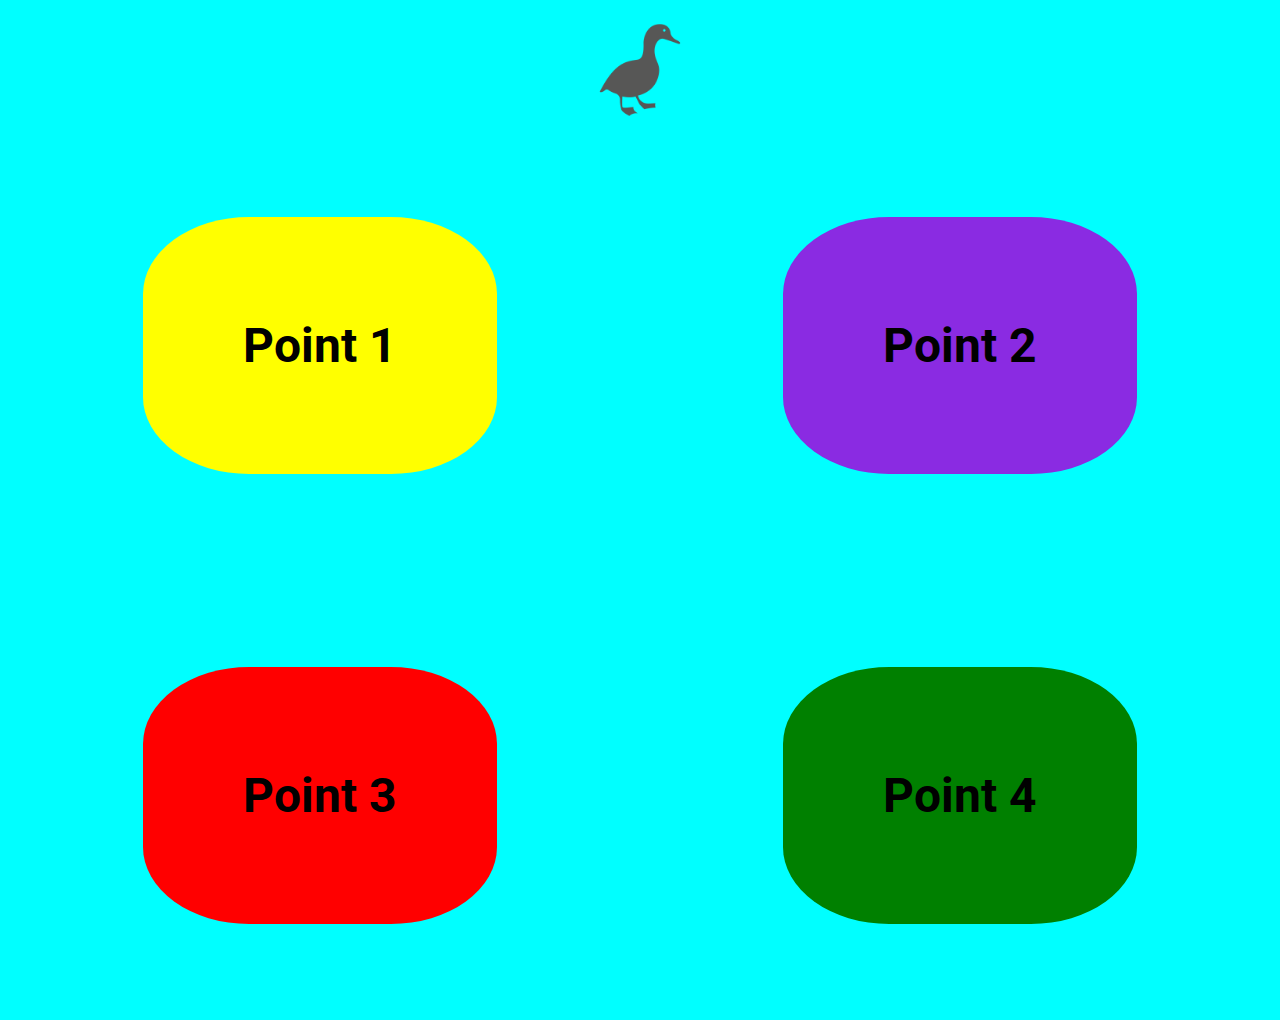
<file: index.html>
<!DOCTYPE html>
<html lang="en">
<head>
	<meta charset="UTF-8">
	<meta http-equiv="X-UA-Compatible" content="IE=edge">
	<meta name="viewport" content="width=device-width, initial-scale=1.0">
	<link rel="stylesheet" href="./css/index.css">
	<link rel="preconnect" href="https://fonts.googleapis.com"><link rel="preconnect" href="https://fonts.gstatic.com" crossorigin><link href="https://fonts.googleapis.com/css2?family=Roboto:wght@300;400;500;700&display=swap" rel="stylesheet">
	<title>Home</title>
</head>
<body>
	<!-- Insertar logo -->
	<a onclick="alerta()" href="./index.html">
		<img class="logo" src="./img/pato.png" alt="logo">
		<!-- <script>
			function alerta() {
				alert ("la paz nunca fue una opcion");
			}
		</script> -->
	</a>

	<!-- Contenedores -->
	<div class="container">
		<div class="container-child yellow">
			<a href="./html/color.html">Point 1</a>
		</div>
		<div class="container-child blue">
			<a href="./html/form.html">Point 2</a>
		</div>
		<div class="container-child red">
			<a href="./html/account.html">Point 3</a>
		</div>
		<div class="container-child green">
			<a href="">Point 4</a>
		</div>
	</div>
</body>
</html>
</file>
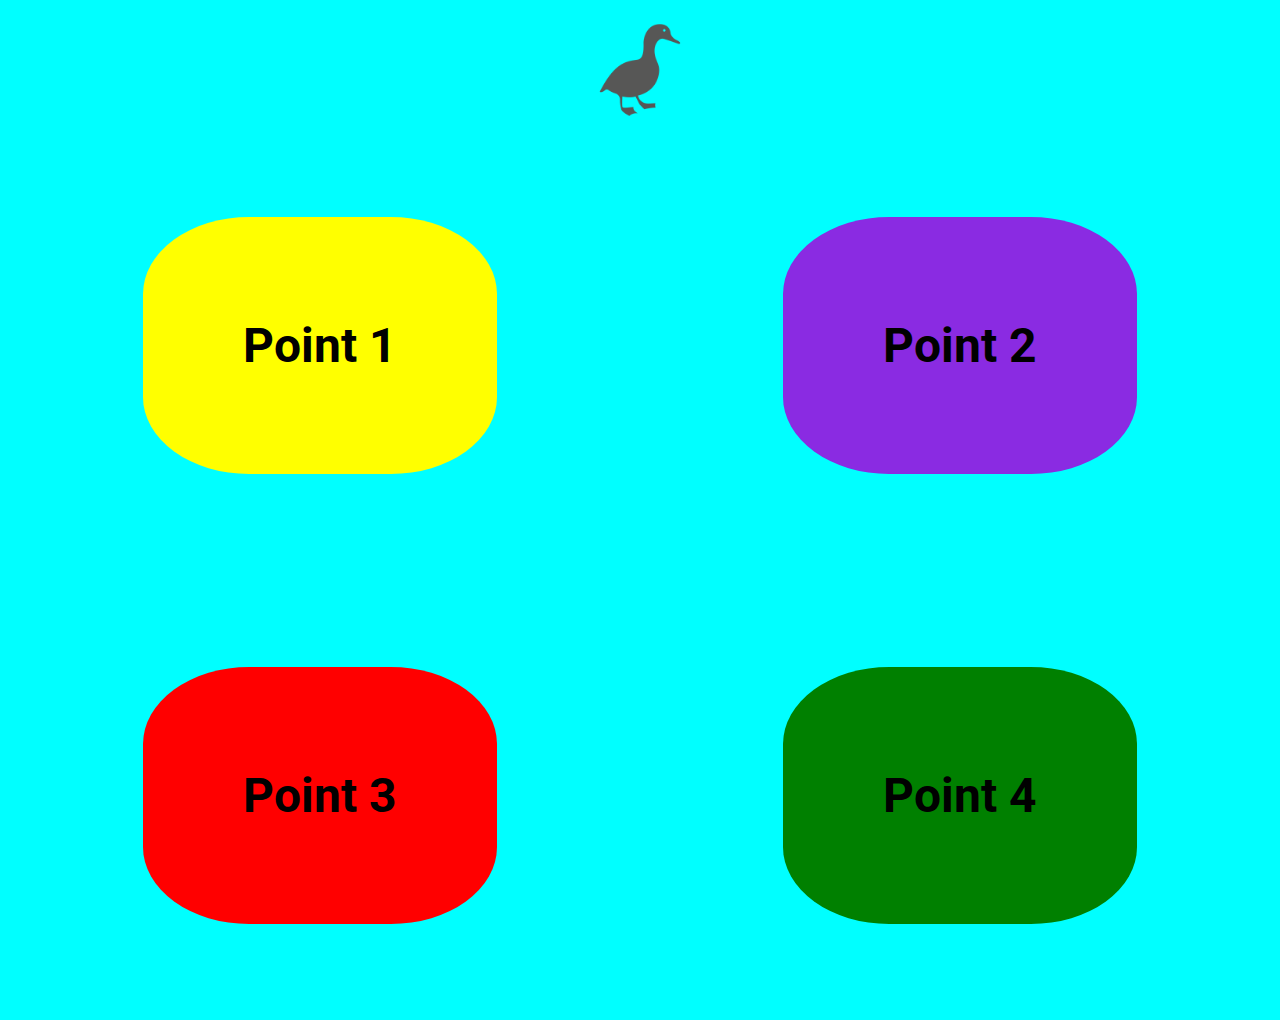
<file: html/index.html>
<!DOCTYPE html>
<html lang="en">
<head>
	<meta charset="UTF-8">
	<meta http-equiv="X-UA-Compatible" content="IE=edge">
	<meta name="viewport" content="width=device-width, initial-scale=1.0">
	<link rel="stylesheet" href="../css/index.css">
	<link rel="preconnect" href="https://fonts.googleapis.com"><link rel="preconnect" href="https://fonts.gstatic.com" crossorigin><link href="https://fonts.googleapis.com/css2?family=Roboto:wght@300;400;500;700&display=swap" rel="stylesheet">
	<title>Home</title>
</head>
<body>
	<!-- Insertar logo -->
	<a onclick="alerta()" href="./index.html">
		<img class="logo" src="../img/pato.png" alt="logo">
		<script>
			function alerta() {
				alert ("la paz nunca fue una opcion");
			}
		</script>
	</a>

	<!-- Contenedores -->
	<div class="container">
		<div class="container-child yellow">
			<a href="">Point 1</a>
		</div>
		<div class="container-child blue">
			<a href="../html/form.html">Point 2</a>
		</div>
		<div class="container-child red">
			<a href="../html/account.html">Point 3</a>
		</div>
		<div class="container-child green">
			<a href="">Point 4</a>
		</div>
	</div>
</body>
</html>
</file>
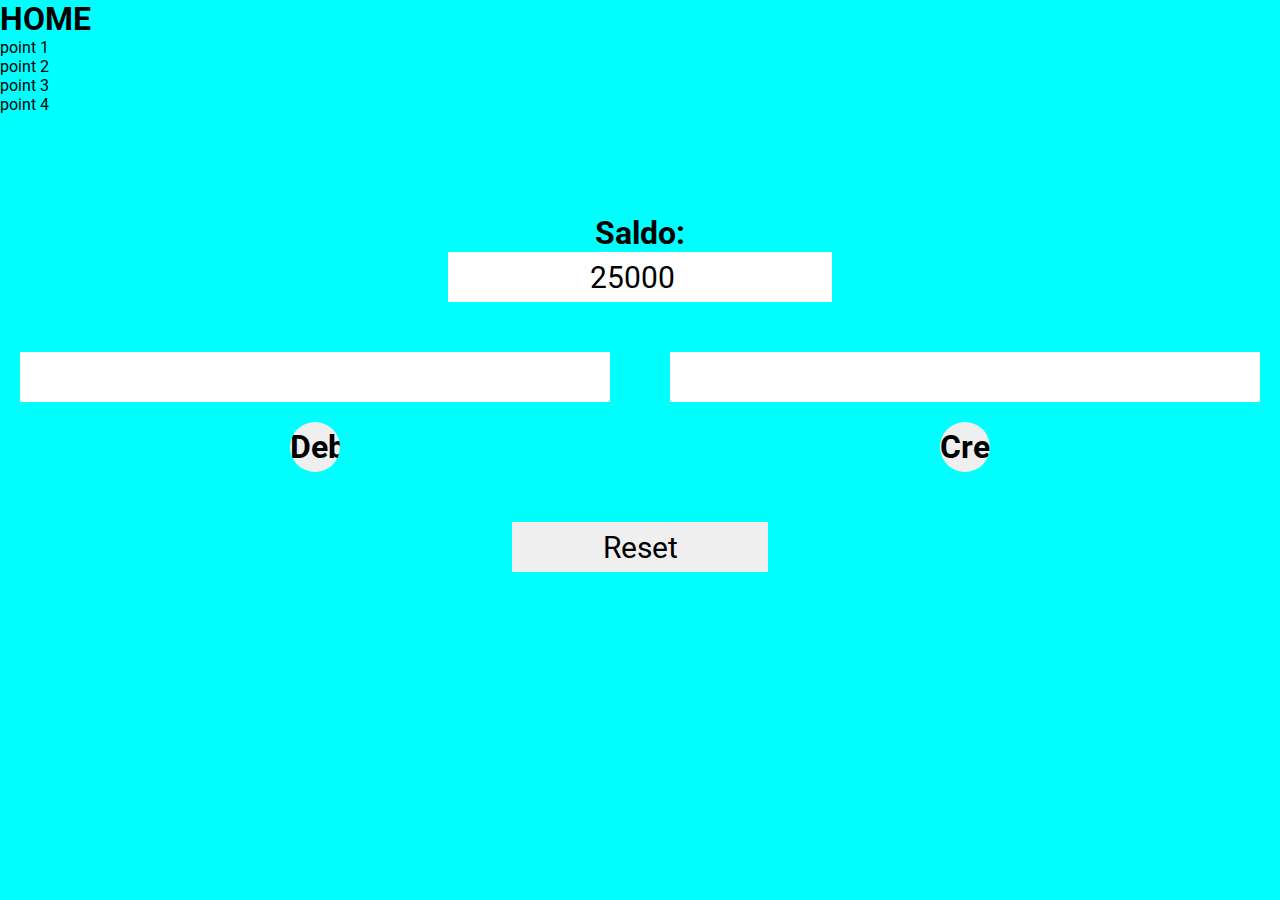
<file: html/account.html>
<!DOCTYPE html>
<html lang="en">
<head>
	<meta charset="UTF-8">
	<meta http-equiv="X-UA-Compatible" content="IE=edge">
	<meta name="viewport" content="width=device-width, initial-scale=1.0">
	<link rel="stylesheet" href="../css/account.css">
	<link rel="preconnect" href="https://fonts.googleapis.com"><link rel="preconnect" href="https://fonts.gstatic.com" crossorigin><link href="https://fonts.googleapis.com/css2?family=Roboto:wght@300;400;500;700&display=swap" rel="stylesheet">
	<title>Account $$$</title>
</head>
<body>
	<!-- Barra navegacion -->
	<nav class="nav">
		<a href="">
			<h1>HOME</h1>
		</a>

		<ul class="nav-bar">
			<li class="nav-bar__item">
				<a class="nav-bar__item-link" href="">point 1</a>
			</li>
			<li class="nav-bar__item">
				<a class="nav-bar__item-link" href="">point 2</a>
			</li>
			<li class="nav-bar__item">
				<a class="nav-bar__item-link" href="">point 3</a>
			</li>
			<li class="nav-bar__item">
				<a class="nav-bar__item-link" href="">point 4</a>
			</li>
		</ul>
	</nav>

	<!-- Contenedores -->
	<form class="form" id="form">
		<div class="container">
			<h1 style="display: block; text-align: center;">Saldo:</h1>
			<input class="balance" id="balance" type="number" style="width: 30%; display: flex; margin: 0 auto; text-align: center;" value="25000">
			<div class="container-child">
				<input class="debit child" id="debit" type="number">
				<input class="credit child" id="credit" type="number">
				<input type="button" value="Debito" id="plus" onclick="sumar()">
				<input type="button" value="Credito" id="minus" onclick="restar()">
			</div>
			<input type="reset" value="Reset" style="display: flex; margin: 0 auto; width: 20%; justify-content: center; margin-top: 50px">
		</div>
	</form>

	<script src="../js/account.js"></script>
</body>
</html>
</file>
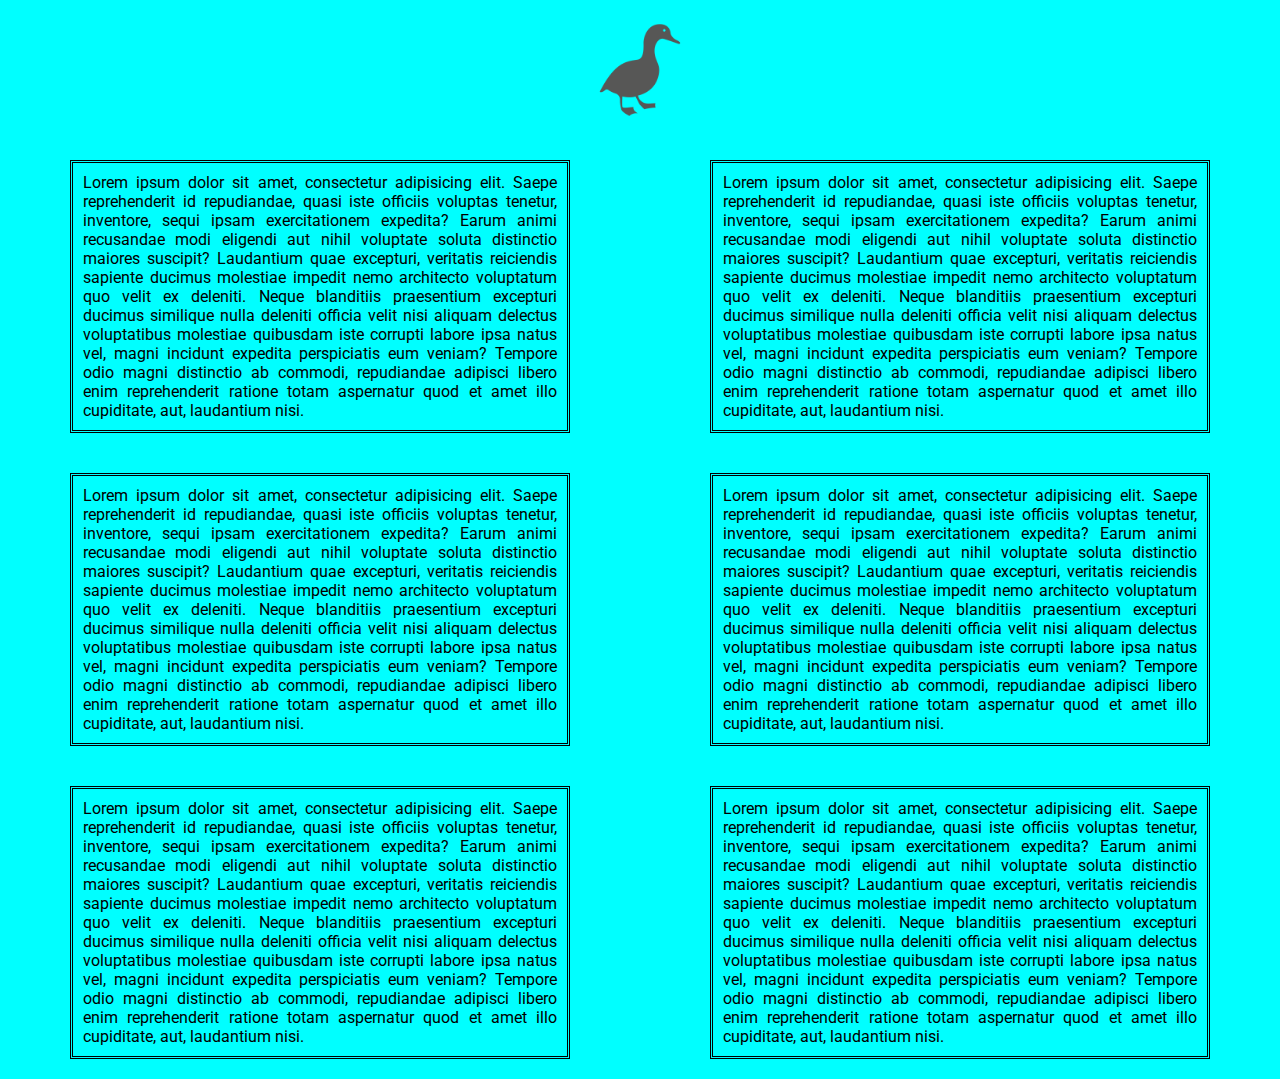
<file: html/color.html>
<!DOCTYPE html>
<html lang="en">
<head>
	<meta charset="UTF-8">
	<meta http-equiv="X-UA-Compatible" content="IE=edge">
	<meta name="viewport" content="width=device-width, initial-scale=1.0">
	<link rel="stylesheet" href="../css/color.css">
	<link rel="preconnect" href="https://fonts.googleapis.com"><link rel="preconnect" href="https://fonts.gstatic.com" crossorigin><link href="https://fonts.googleapis.com/css2?family=Roboto:wght@300;400;500;700&display=swap" rel="stylesheet">
	<title>Change Color</title>
</head>
<body>
	<!-- Insertar logo -->
	<a onclick="alerta()" href="../index.html">
		<img class="logo" src="../img/pato.png" alt="logo">
		<script>
			function alerta() {
				alert ("la paz nunca fue una opcion");
			}
		</script>
	</a>

	<!-- Parrafos -->
	<div class="container">
		<div class="container-child">
			<p>Lorem ipsum dolor sit amet, consectetur adipisicing elit. Saepe reprehenderit id repudiandae, quasi iste officiis voluptas tenetur, inventore, sequi ipsam exercitationem expedita? Earum animi recusandae modi eligendi aut nihil voluptate soluta distinctio maiores suscipit? Laudantium quae excepturi, veritatis reiciendis sapiente ducimus molestiae impedit nemo architecto voluptatum quo velit ex deleniti. Neque blanditiis praesentium excepturi ducimus similique nulla deleniti officia velit nisi aliquam delectus voluptatibus molestiae quibusdam iste corrupti labore ipsa natus vel, magni incidunt expedita perspiciatis eum veniam? Tempore odio magni distinctio ab commodi, repudiandae adipisci libero enim reprehenderit ratione totam aspernatur quod et amet illo cupiditate, aut, laudantium nisi.</p>
		</div>
		<br>
		<div class="container-child">
			<p> Lorem ipsum dolor sit amet, consectetur adipisicing elit. Saepe reprehenderit id repudiandae, quasi iste officiis voluptas tenetur, inventore, sequi ipsam exercitationem expedita? Earum animi recusandae modi eligendi aut nihil voluptate soluta distinctio maiores suscipit? Laudantium quae excepturi, veritatis reiciendis sapiente ducimus molestiae impedit nemo architecto voluptatum quo velit ex deleniti. Neque blanditiis praesentium excepturi ducimus similique nulla deleniti officia velit nisi aliquam delectus voluptatibus molestiae quibusdam iste corrupti labore ipsa natus vel, magni incidunt expedita perspiciatis eum veniam? Tempore odio magni distinctio ab commodi, repudiandae adipisci libero enim reprehenderit ratione totam aspernatur quod et amet illo cupiditate, aut, laudantium nisi.</p>
		</div>
		<br>
		<div class="container-child">
			<p>Lorem ipsum dolor sit amet, consectetur adipisicing elit. Saepe reprehenderit id repudiandae, quasi iste officiis voluptas tenetur, inventore, sequi ipsam exercitationem expedita? Earum animi recusandae modi eligendi aut nihil voluptate soluta distinctio maiores suscipit? Laudantium quae excepturi, veritatis reiciendis sapiente ducimus molestiae impedit nemo architecto voluptatum quo velit ex deleniti. Neque blanditiis praesentium excepturi ducimus similique nulla deleniti officia velit nisi aliquam delectus voluptatibus molestiae quibusdam iste corrupti labore ipsa natus vel, magni incidunt expedita perspiciatis eum veniam? Tempore odio magni distinctio ab commodi, repudiandae adipisci libero enim reprehenderit ratione totam aspernatur quod et amet illo cupiditate, aut, laudantium nisi.</p>
		</div>
		<br>
		<div class="container-child">
			<p>Lorem ipsum dolor sit amet, consectetur adipisicing elit. Saepe reprehenderit id repudiandae, quasi iste officiis voluptas tenetur, inventore, sequi ipsam exercitationem expedita? Earum animi recusandae modi eligendi aut nihil voluptate soluta distinctio maiores suscipit? Laudantium quae excepturi, veritatis reiciendis sapiente ducimus molestiae impedit nemo architecto voluptatum quo velit ex deleniti. Neque blanditiis praesentium excepturi ducimus similique nulla deleniti officia velit nisi aliquam delectus voluptatibus molestiae quibusdam iste corrupti labore ipsa natus vel, magni incidunt expedita perspiciatis eum veniam? Tempore odio magni distinctio ab commodi, repudiandae adipisci libero enim reprehenderit ratione totam aspernatur quod et amet illo cupiditate, aut, laudantium nisi.</p>
		</div>
		<br>
		<div class="container-child">
			<p>Lorem ipsum dolor sit amet, consectetur adipisicing elit. Saepe reprehenderit id repudiandae, quasi iste officiis voluptas tenetur, inventore, sequi ipsam exercitationem expedita? Earum animi recusandae modi eligendi aut nihil voluptate soluta distinctio maiores suscipit? Laudantium quae excepturi, veritatis reiciendis sapiente ducimus molestiae impedit nemo architecto voluptatum quo velit ex deleniti. Neque blanditiis praesentium excepturi ducimus similique nulla deleniti officia velit nisi aliquam delectus voluptatibus molestiae quibusdam iste corrupti labore ipsa natus vel, magni incidunt expedita perspiciatis eum veniam? Tempore odio magni distinctio ab commodi, repudiandae adipisci libero enim reprehenderit ratione totam aspernatur quod et amet illo cupiditate, aut, laudantium nisi.</p>
		</div>
		<br>
		<div class="container-child">
			<p>Lorem ipsum dolor sit amet, consectetur adipisicing elit. Saepe reprehenderit id repudiandae, quasi iste officiis voluptas tenetur, inventore, sequi ipsam exercitationem expedita? Earum animi recusandae modi eligendi aut nihil voluptate soluta distinctio maiores suscipit? Laudantium quae excepturi, veritatis reiciendis sapiente ducimus molestiae impedit nemo architecto voluptatum quo velit ex deleniti. Neque blanditiis praesentium excepturi ducimus similique nulla deleniti officia velit nisi aliquam delectus voluptatibus molestiae quibusdam iste corrupti labore ipsa natus vel, magni incidunt expedita perspiciatis eum veniam? Tempore odio magni distinctio ab commodi, repudiandae adipisci libero enim reprehenderit ratione totam aspernatur quod et amet illo cupiditate, aut, laudantium nisi.</p>
		</div>
		<br>
	</div>

	<script src="../js/color.js"></script>
</body>
</html>
</file>
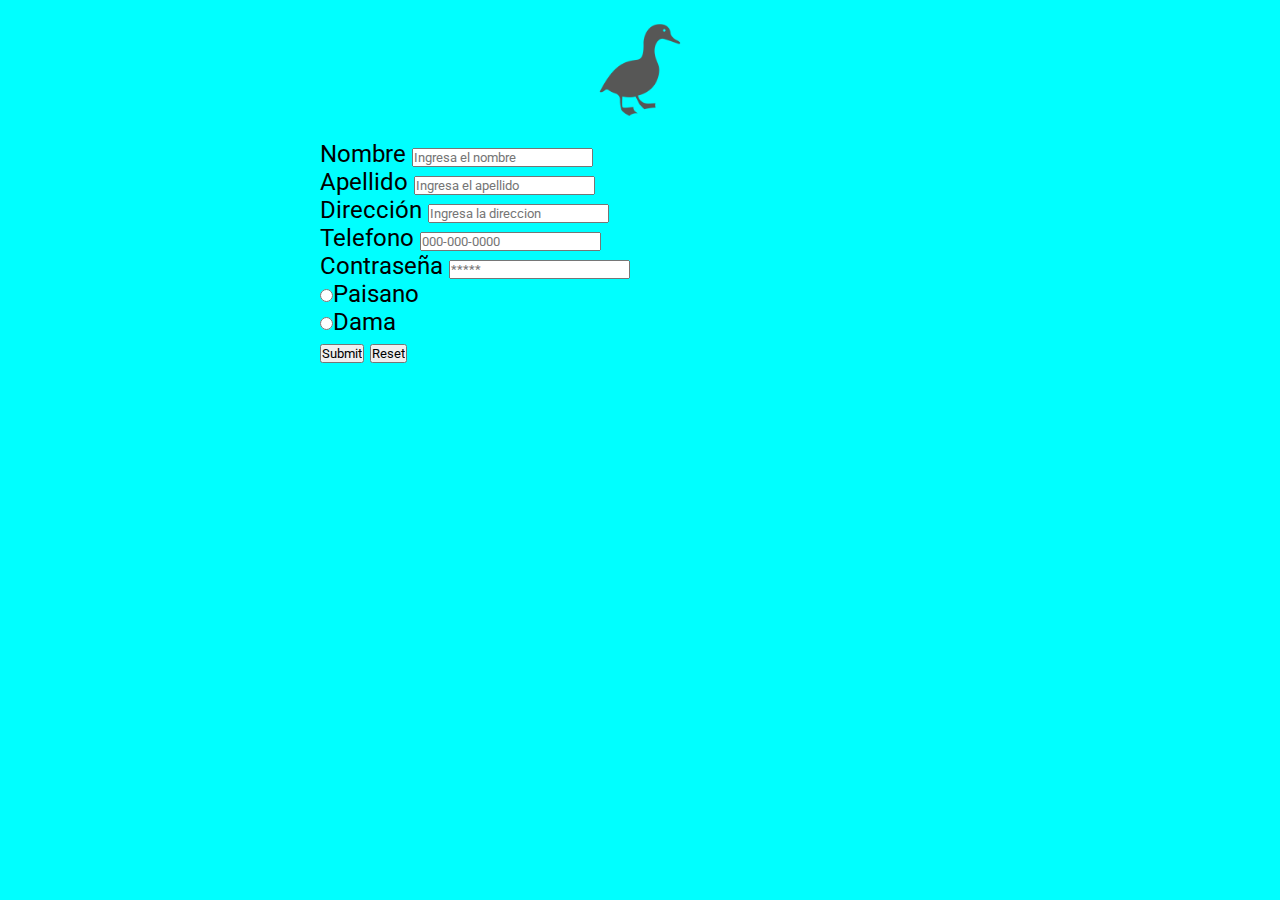
<file: html/form.html>
<!DOCTYPE html>
<html lang="en">
<head>
	<meta charset="UTF-8">
	<meta http-equiv="X-UA-Compatible" content="IE=edge">
	<meta name="viewport" content="width=device-width, initial-scale=1.0">
	<link rel="stylesheet" href="../css/form.css">
	<link rel="preconnect" href="https://fonts.googleapis.com"><link rel="preconnect" href="https://fonts.gstatic.com" crossorigin><link href="https://fonts.googleapis.com/css2?family=Roboto:wght@300;400;500;700&display=swap" rel="stylesheet">
	<title>Point 2</title>
</head>
<body>
	<!-- Insertar logo -->
	<a onclick="alerta()" href="../index.html">
		<img class="logo" src="../img/pato.png" alt="logo">
		<script>
			function alerta() {
				alert ("la paz nunca fue una opcion");
			}
		</script>
	</a>

	<!-- Formulario -->
	<form class="form" id="form">
		<div>
			<label for="name">Nombre</label>
			<input autocomplete="off" id="name" type="text" placeholder="Ingresa el nombre">
		</div>
		<div>
			<label for="last-name">Apellido</label>
			<input autocomplete="off" id="last-name" type="text" placeholder="Ingresa el apellido">
		</div>
		<div>
			<label for="adress">Dirección</label>
			<input autocomplete="off" id="adress" type="text" placeholder="Ingresa la direccion">
		</div>
		<div>
			<label for="phone">Telefono</label>
			<input autocomplete="off" id="phone" type="number" placeholder="000-000-0000">
		</div>
		<div>
			<label for="password">Contraseña</label>
			<input id="password" type="password" placeholder="*****">
		</div>
		<div>
			<label for="man">
				<input id="man" type="radio" name="gender">Paisano
			</label>
		</div>
		<div>
			<label for="woman">
				<input id="woman" type="radio" name="gender">Dama
			</label>
			
		</div>
		
		<p class="message inactive" id="success">Le formulaire a été enregistré et soumis au serveur avec succès</p>
		<p class="message inactive" id="fail">Désolé, vous n’avez pas rempli les champs</p>

		<div>
			<input type="button" value="Submit" onclick="validar()">
			<input type="reset" value="Reset" onclick="reset()">
		</div>
	</form>

	<script src="../js/form.js"></script>
</body>
</html>
</file>
<file: css/index.css>
* {
	box-sizing: border-box;
	padding: 0;
	margin: 0;
	font-family: 'Roboto', sans-serif;
}

body {
	background-color: aqua;
}

a {
	text-decoration: none;
	color: rgb(0, 0, 0);
}

.logo {
	width: 100px;
	height: 100px;
	display: block;
	margin: 0 auto;
	background-color: aqua;
	margin-top: 20px;
	/* position: absolute;
	top: 20px;
	left: 0;
	right: 0;
	bottom: 0;
	margin: 0 auto; */
}

.container {
	background-color: aqua;
	width: 100%;
	height: 100vh;
	display: grid;
	grid-template-columns: 1fr 1fr;
}

.container-child {
	margin: 0 auto;
	align-self: center;
	font-size: 3rem;
	background-color: white;
	padding: 100px;
	border-radius: 30%;
	color: rgb(0, 0, 0);
	font-weight: bold;
	border: none;
	cursor: pointer;
	transition: .3s ease-in;
}

.container-child:hover {
	box-shadow: 0 0 20px 5px black;
}

.yellow {
	background-color: yellow;
}

.blue {
	background-color: blueviolet;
}

.red {
	background-color: red;
}

.green {
	background-color: green;
}

@media (max-width: 768px) {
	.container {
		grid-template-columns: 1fr;
		gap: 40px;
	}
}
</file>
<file: css/account.css>
* {
	box-sizing: border-box;
	padding: 0;
	margin: 0;
	font-family: 'Roboto', sans-serif;
}

body {
	background-color: aqua;
}

a {
	text-decoration: none;
	color: rgb(0, 0, 0);
}

.logo {
	width: 100px;
	height: 100px;
	display: block;
	margin: 0 auto;
	background-color: aqua;
	margin-top: 20px;
	margin-bottom: 20px;
}

.container {
	padding-top: 100px;
	width: 100%;
	margin: 0 auto;
}

.container-child {
	margin-top: 50px;
	display: grid;
	grid-template-columns: 1fr 1fr;
	gap: 20px;
}

input {
	height: 50px;
	border: none;
	font-size: 30px;
	text-align: center;
	cursor: pointer;
}

input[type="number"] {
	margin: 0 20px;
}

input[type="button"] {
	width: 50px;
	height: 50px;
	margin: 0 auto;
	border-radius: 50%;
	font-size: 2rem;
	font-weight: 700;
	transition: .3s ease-in;
}

input[type="button"]:hover {
	background-color: red;
	color: white;
}
</file>
<file: css/color.css>
* {
	box-sizing: border-box;
	padding: 0;
	margin: 0;
	font-family: 'Roboto', sans-serif;
}

body {
	background-color: aqua;
}

a {
	text-decoration: none;
	color: rgb(0, 0, 0);
}

.logo {
	width: 100px;
	height: 100px;
	display: block;
	margin: 0 auto;
	background-color: aqua;
	margin-top: 20px;
	margin-bottom: 20px;
}

.container {
	/* width: 80%; */
	margin: 0 auto;
	display: flex;
	flex-direction: row;
	flex-wrap: wrap;
}

.container-child {
	justify-content: center;
	width: 500px;
	margin: 20px auto;
	border: 3px double black;
	text-align: justify;
	cursor: pointer;
	padding: 10px 10px;
	transition: all ease .8s;
}

.red {
	color: red;
}

.blue {
	color: blue;
}

.violet {
	color: violet;
}
</file>
<file: css/form.css>
* {
	box-sizing: border-box;
	padding: 0;
	margin: 0;
	font-family: 'Roboto', sans-serif;
}

body {
	background-color: aqua;
}

a {
	text-decoration: none;
	color: rgb(0, 0, 0);
}

.logo {
	width: 100px;
	height: 100px;
	display: block;
	margin: 0 auto;
	background-color: aqua;
	margin-top: 20px;
	margin-bottom: 20px;
}
/* 
form {
	width: 500px;
	margin: 0 auto;
	font-size: 1.5rem;
	border: 1px solid black;
	border-radius: 30px;
	height: 70vh;
}

label, input {
	display: block;
	margin: 0 auto;
	width: 90%;
	padding: 10px 10px;
	border-radius: 20px;
	border: none;
	cursor: pointer;
}

input[type="number"]::-webkit-outer-spin-button,
input[type="number"]::-webkit-inner-spin-button {
	-webkit-appearance: none;
	margin: 0;
}

input[type="number"] {
	-moz-appearance: textfield;
}

label:nth-child(6), 
label:nth-child(7) {
	display: flex;
}

input[type="radio"] {
	display: flex;
	width: 20px;
	margin: 0;
	margin-right: 20px;
}

button {
	margin: 0 auto;
	padding: 10px 30px;
	font-size: 1.5rem;
	font-weight: bold;
	border: none;
	background-color: rgb(67, 206, 17);
	border-radius: 30px;
	cursor: pointer;
	transition: .3s ease-in;
}

button:hover {
	background-color: rgb(120, 35, 218);
	color: #FFF;
}

.container-button {
	display: flex;
	margin-top: 20px;
}

p {
	margin: 0 auto;
	margin-top: 10px;
	text-align: center;
	font-size: 1rem;
	font-weight: bold;
	color: rgb(238, 20, 20);
} */

.form {
	width: 50%;
	margin: 0 auto;
	font-size: 1.5rem;
}

.inactive {
	display: none;
}

.active {
	display: block;
	color: red;
	font-weight: 700;
	font-size: 1rem;
}
/* 
p {
	color: red;
	font-weight: 700;
	font-size: 1rem;
} */
</file>
